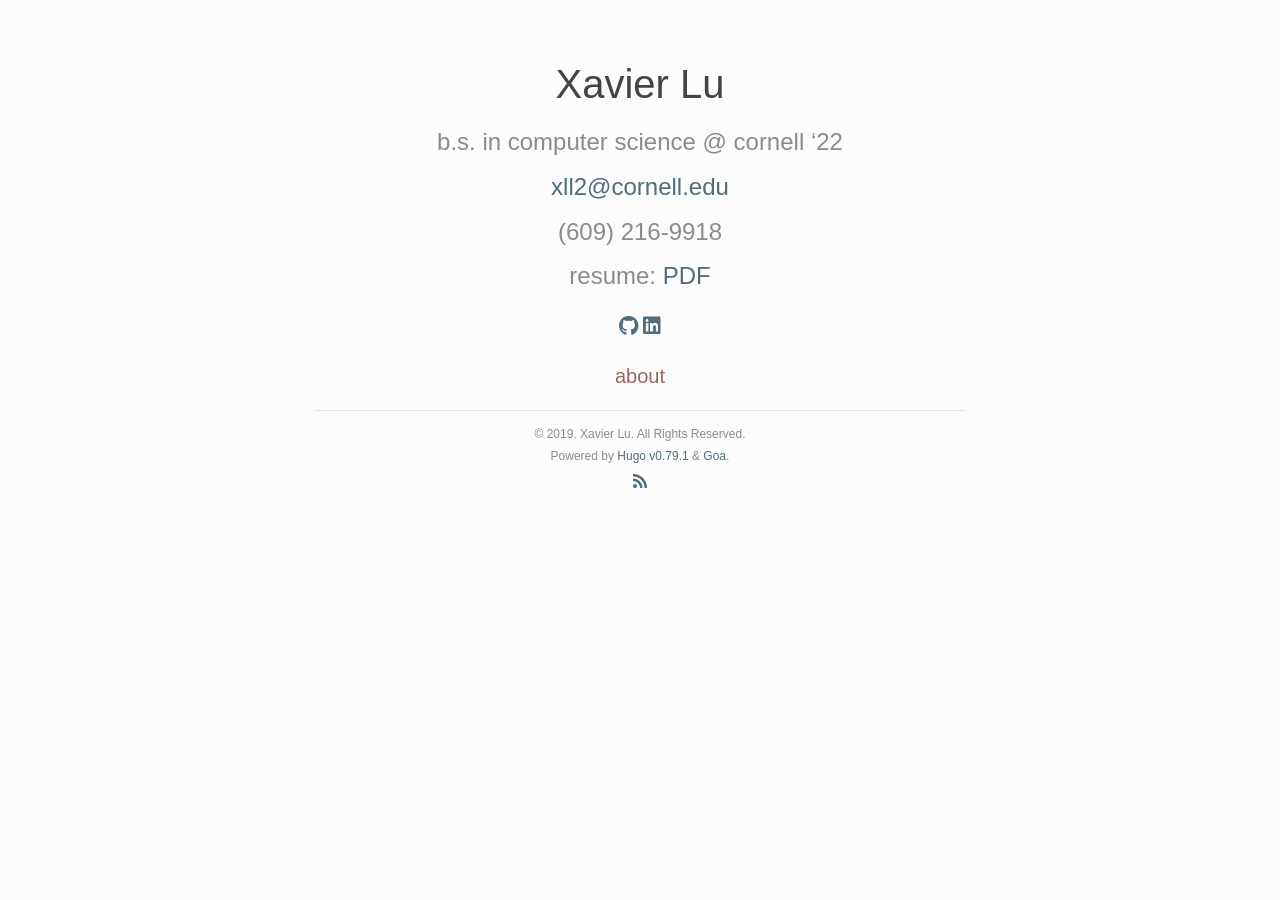
<file: public/index.html>
<!DOCTYPE html>
<html lang="en-us">
<head>

<meta name="viewport" content="width=device-width, initial-scale=1.0">
<meta http-equiv="content-type" content="text/html; charset=utf-8">
<meta http-equiv="X-UA-Compatible" content="IE=edge">

<meta name="description" content="Xavier Lu">
<meta name="keywords" content="Xavier Lu, Cornell, computer science, Ithaca, developer">

<title>
  Xavier Lu
</title>

<meta name="generator" content="Hugo 0.79.1" />

<link rel="alternate" type="application/rss&#43;xml" href="/index.xml">


<link rel="preconnect" href="https://fonts.gstatic.com">
<link href="https://fonts.googleapis.com/css2?family=Open+Sans+Condensed:wght@300&display=swap" rel="stylesheet">
<link rel="stylesheet" href="https://stackpath.bootstrapcdn.com/bootstrap/4.5.2/css/bootstrap.min.css" integrity="sha384-JcKb8q3iqJ61gNV9KGb8thSsNjpSL0n8PARn9HuZOnIxN0hoP+VmmDGMN5t9UJ0Z" crossorigin="anonymous">
<link rel="stylesheet" href="https://use.fontawesome.com/releases/v5.8.2/css/all.css" integrity="sha384-oS3vJWv+0UjzBfQzYUhtDYW+Pj2yciDJxpsK1OYPAYjqT085Qq/1cq5FLXAZQ7Ay" crossorigin="anonymous">
<link rel="stylesheet" href="css/main.css">
<link rel="stylesheet" href="css/custom.css">




<link rel="apple-touch-icon" sizes="180x180" href="/apple-touch-icon.png">
<link rel="icon" type="image/png" href="/favicon-32x32.png" sizes="32x32">
<link rel="icon" type="image/png" href="/favicon-16x16.png" sizes="16x16">
<link rel="manifest" href="/manifest.json">
<link rel="mask-icon" href="/safari-pinned-tab.svg" color="#5bbad5">
<meta name="theme-color" content="#ffffff">

</head>
<body lang="en-us">
<div class="container">


<header class="text-center header">
  
  <h1 class="author">Xavier Lu</h1>
</header>


<section id="info-pane" class="text-center info">
  
  
  <h4 class="description"><p>b.s. in computer science @ cornell &lsquo;22</p>
<p><a href="mailto:xll2@cornell.edu">xll2@cornell.edu</a></p>
<p>(609) 216-9918</p>
<p><strong>resume:</strong> <a href="resume.pdf"><!-- raw HTML omitted -->PDF<!-- raw HTML omitted --></a></p>
</h4>
  
</section>


<section id="social-pane" class="text-center social">
  
  
  
  
  
  
  
  <a href="https://github.com/xavierlu" aria-label="Github" target="_blank"><i class="fab fa-github" aria-hidden="true"></i></a>
  
  
  
  <a href="https://linkedin.com/in/xavier-lu" aria-label="LinkedIn" target="_blank"><i class="fab fa-linkedin" aria-hidden="true"></i></a>
  
  
  
  
  
  
  
  
  
  
  
  
  
  
  
  
  
  
  
  
  
  
  
  
  
  
  
  
  
  
</section>



<section id="main-menu-pane" class="text-center main-menu">
  
  <h4><a class="menu-item" href="about.html">about</a></h4>
  
</section>



<footer class="text-center footer">
  <hr />
  
  <h6 class="text-center copyright">© 2019. Xavier Lu. All Rights Reserved.</h6>
  
  <h6 class="text-center powered">Powered by <a href="https://gohugo.io/">Hugo  v0.79.1</a> &amp; <a href="https://github.com/shenoybr/hugo-goa">Goa</a>.</h6>
  
      
      <h6><a href="" aria-label="RSS Feed"><i class="fas fa-rss" aria-hidden="true"></i></a></h6>
    
  
</footer>

</div>






<script type="application/javascript">
var doNotTrack = false;
if (!doNotTrack) {
	window.ga=window.ga||function(){(ga.q=ga.q||[]).push(arguments)};ga.l=+new Date;
	ga('create', 'UA-120521681-2', 'auto');
	
	ga('send', 'pageview');
}
</script>
<script async src='https://www.google-analytics.com/analytics.js'></script>

<script src="https://ajax.googleapis.com/ajax/libs/jquery/1.12.4/jquery.min.js"></script>
<script src="https://maxcdn.bootstrapcdn.com/bootstrap/3.3.7/js/bootstrap.min.js" integrity="sha384-Tc5IQib027qvyjSMfHjOMaLkfuWVxZxUPnCJA7l2mCWNIpG9mGCD8wGNIcPD7Txa" crossorigin="anonymous"></script>
<script src="js/main.js"></script>
<script src="js/custom.js"></script>
</body>
</html>
</file>
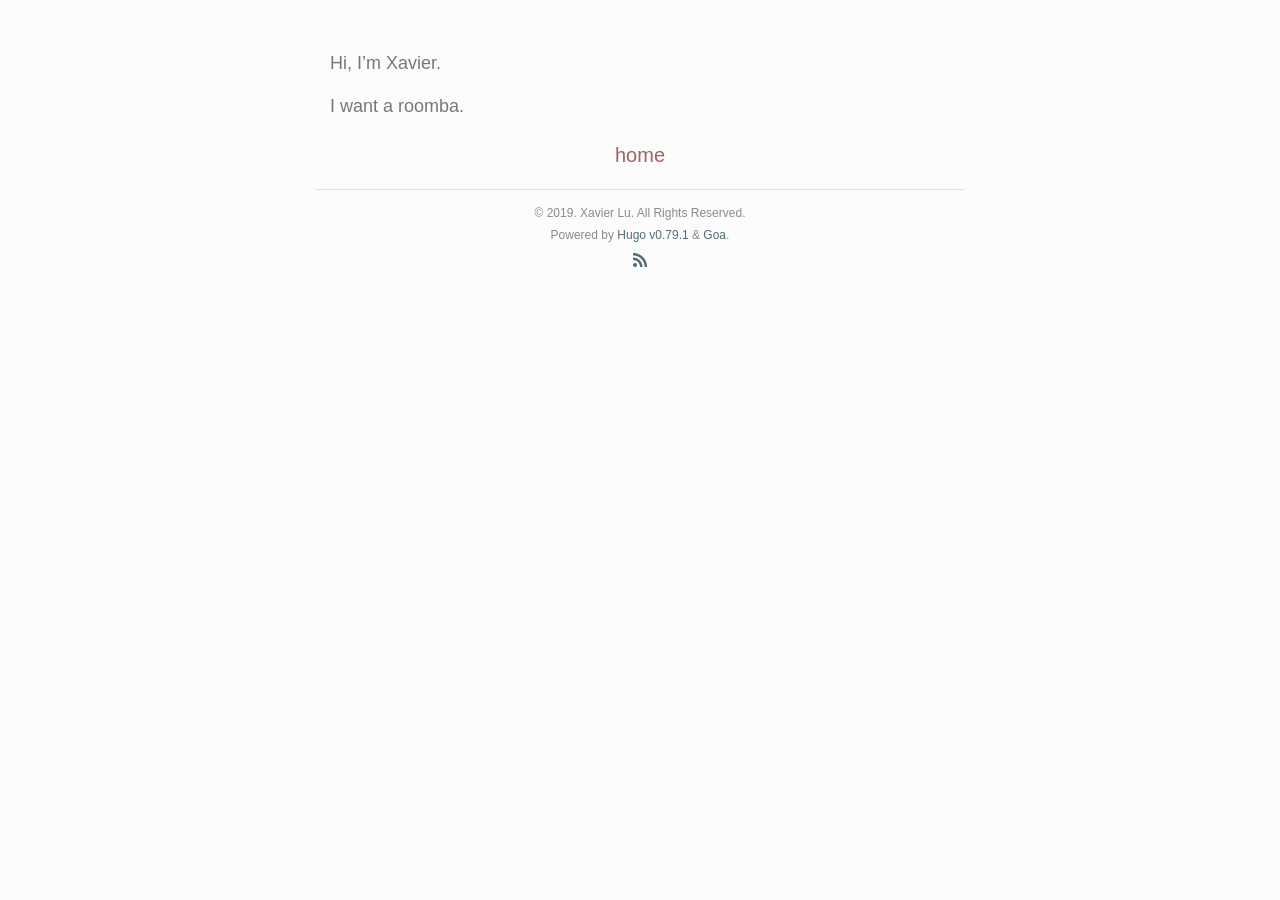
<file: public/about.html>
<!DOCTYPE html>
<html lang="en-us">
<head>

<meta name="viewport" content="width=device-width, initial-scale=1.0">
<meta http-equiv="content-type" content="text/html; charset=utf-8">
<meta http-equiv="X-UA-Compatible" content="IE=edge">

<meta name="description" content="Xavier Lu">
<meta name="keywords" content="Xavier Lu, Cornell, computer science, Ithaca, developer">

<title>
  Xavier Lu -  
</title>

<meta name="generator" content="Hugo 0.79.1" />



<link rel="preconnect" href="https://fonts.gstatic.com">
<link href="https://fonts.googleapis.com/css2?family=Bodoni+Moda&display=swap" rel="stylesheet">
<link rel="stylesheet" href="https://stackpath.bootstrapcdn.com/bootstrap/4.5.2/css/bootstrap.min.css" integrity="sha384-JcKb8q3iqJ61gNV9KGb8thSsNjpSL0n8PARn9HuZOnIxN0hoP+VmmDGMN5t9UJ0Z" crossorigin="anonymous">
<link rel="stylesheet" href="https://use.fontawesome.com/releases/v5.8.2/css/all.css" integrity="sha384-oS3vJWv+0UjzBfQzYUhtDYW+Pj2yciDJxpsK1OYPAYjqT085Qq/1cq5FLXAZQ7Ay" crossorigin="anonymous">
<link rel="stylesheet" href="css/main.css">
<link rel="stylesheet" href="css/custom.css">




<link rel="apple-touch-icon" sizes="180x180" href="/apple-touch-icon.png">
<link rel="icon" type="image/png" href="/favicon-32x32.png" sizes="32x32">
<link rel="icon" type="image/png" href="/favicon-16x16.png" sizes="16x16">
<link rel="manifest" href="/manifest.json">
<link rel="mask-icon" href="/safari-pinned-tab.svg" color="#5bbad5">
<meta name="theme-color" content="#ffffff">

</head>
<body lang="en-us">
<div class="container">


<header class="text-left title">
  <h1 class="title"></h1>
</header>
<section id="category-pane" class="meta">
  
</section>
<section id="content-pane" class="">
  <div class="col-md-12 text-justify content">
    
    <p>Hi, I&rsquo;m Xavier.</p>
<p>I want a roomba.</p>

  </div>
</section>
<section id="tag-pane" class="meta">
  
</section>








<section id="menu-pane" class="menu text-center">
  
  
  
  
  
  <h4 class="text-center"><a class="menu-item" href="index.html">home</a></h4>
</section>



<footer class="text-center footer">
  <hr />
  
  <h6 class="text-center copyright">© 2019. Xavier Lu. All Rights Reserved.</h6>
  
  <h6 class="text-center powered">Powered by <a href="https://gohugo.io/">Hugo  v0.79.1</a> &amp; <a href="https://github.com/shenoybr/hugo-goa">Goa</a>.</h6>
  
      
      <h6><a href="" aria-label="RSS Feed"><i class="fas fa-rss" aria-hidden="true"></i></a></h6>
    
  
</footer>

</div>






<script type="application/javascript">
var doNotTrack = false;
if (!doNotTrack) {
	window.ga=window.ga||function(){(ga.q=ga.q||[]).push(arguments)};ga.l=+new Date;
	ga('create', 'UA-120521681-2', 'auto');
	
	ga('send', 'pageview');
}
</script>
<script async src='https://www.google-analytics.com/analytics.js'></script>

<script src="https://ajax.googleapis.com/ajax/libs/jquery/1.12.4/jquery.min.js"></script>
<script src="https://maxcdn.bootstrapcdn.com/bootstrap/3.3.7/js/bootstrap.min.js" integrity="sha384-Tc5IQib027qvyjSMfHjOMaLkfuWVxZxUPnCJA7l2mCWNIpG9mGCD8wGNIcPD7Txa" crossorigin="anonymous"></script>
<script src="js/main.js"></script>
<script src="js/custom.js"></script>
</body>
</html>
</file>
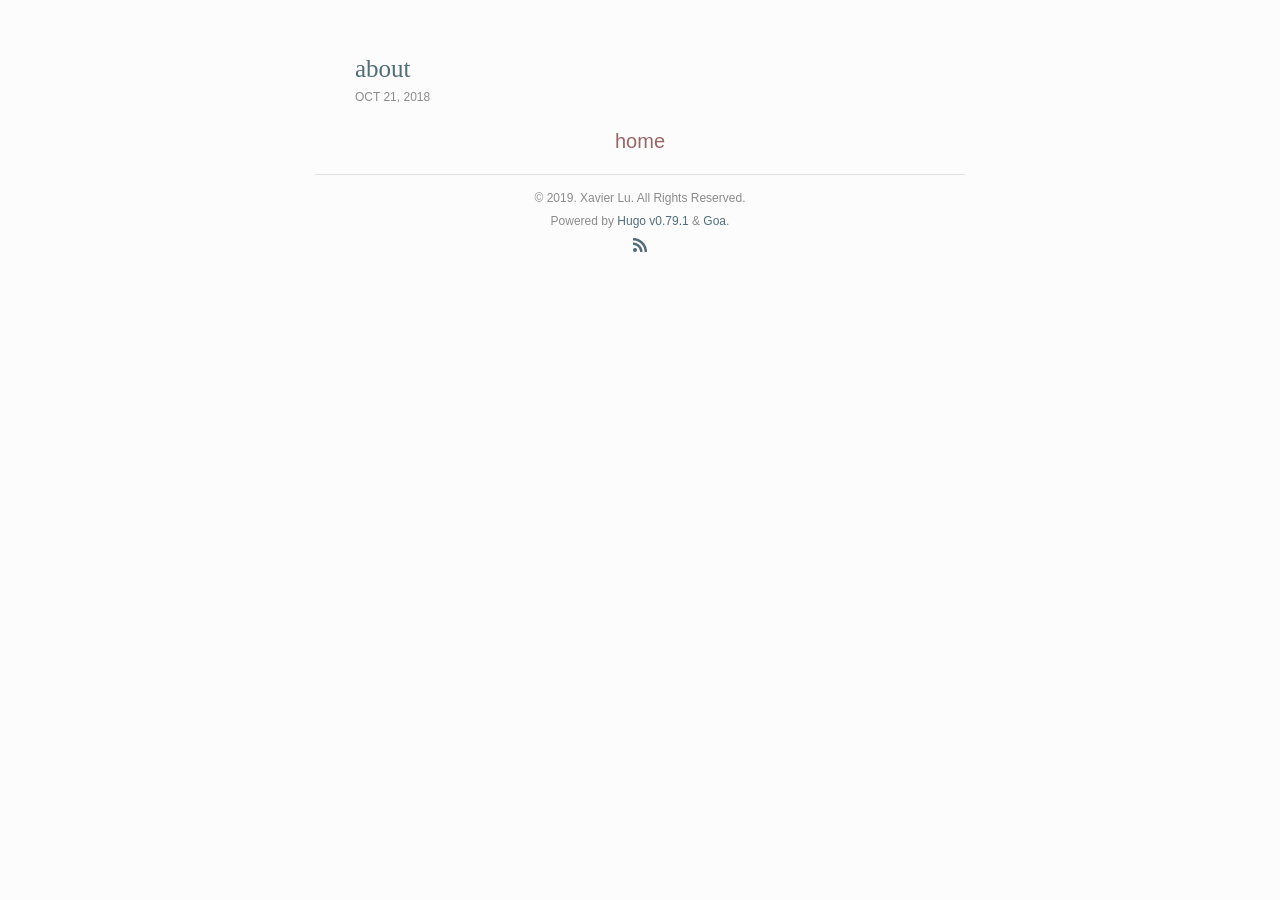
<file: public/categories.html>
<!DOCTYPE html>
<html lang="en-us">
<head>

<meta name="viewport" content="width=device-width, initial-scale=1.0">
<meta http-equiv="content-type" content="text/html; charset=utf-8">
<meta http-equiv="X-UA-Compatible" content="IE=edge">

<meta name="description" content="Xavier Lu">
<meta name="keywords" content="Xavier Lu, Cornell, computer science, Ithaca, developer">

<title>
  Xavier Lu - Categories 
</title>

<meta name="generator" content="Hugo 0.79.1" />

<link rel="alternate" type="application/rss&#43;xml" href="/categories/index.xml">


<link rel="preconnect" href="https://fonts.gstatic.com">
<link href="https://fonts.googleapis.com/css2?family=Bodoni+Moda&display=swap" rel="stylesheet">
<link rel="stylesheet" href="https://stackpath.bootstrapcdn.com/bootstrap/4.5.2/css/bootstrap.min.css" integrity="sha384-JcKb8q3iqJ61gNV9KGb8thSsNjpSL0n8PARn9HuZOnIxN0hoP+VmmDGMN5t9UJ0Z" crossorigin="anonymous">
<link rel="stylesheet" href="https://use.fontawesome.com/releases/v5.8.2/css/all.css" integrity="sha384-oS3vJWv+0UjzBfQzYUhtDYW+Pj2yciDJxpsK1OYPAYjqT085Qq/1cq5FLXAZQ7Ay" crossorigin="anonymous">
<link rel="stylesheet" href="css/main.css">
<link rel="stylesheet" href="css/custom.css">




<link rel="apple-touch-icon" sizes="180x180" href="/apple-touch-icon.png">
<link rel="icon" type="image/png" href="/favicon-32x32.png" sizes="32x32">
<link rel="icon" type="image/png" href="/favicon-16x16.png" sizes="16x16">
<link rel="manifest" href="/manifest.json">
<link rel="mask-icon" href="/safari-pinned-tab.svg" color="#5bbad5">
<meta name="theme-color" content="#ffffff">

</head>
<body lang="en-us">
<div class="container">


<section id="list-pane" class="list">
  <ul >
    
    <li class="list-entry">
      <a class="list-entry-link" href="/categories/about.html">about</a>
      <p class="meta">
         OCT 21, 2018 
        <span class="category">
        
        </span>
      </p>
      <p class="excerpt">
      
      </p>
    </li>
    
  </ul>
</section>


<section id="menu-pane" class="menu text-center">
  
  <h4 class="text-center"><a class="menu-item" href="">home</a></h4>
</section>



<footer class="text-center footer">
  <hr />
  
  <h6 class="text-center copyright">© 2019. Xavier Lu. All Rights Reserved.</h6>
  
  <h6 class="text-center powered">Powered by <a href="https://gohugo.io/">Hugo  v0.79.1</a> &amp; <a href="https://github.com/shenoybr/hugo-goa">Goa</a>.</h6>
  
      
      <h6><a href="" aria-label="RSS Feed"><i class="fas fa-rss" aria-hidden="true"></i></a></h6>
    
  
</footer>

</div>






<script type="application/javascript">
var doNotTrack = false;
if (!doNotTrack) {
	window.ga=window.ga||function(){(ga.q=ga.q||[]).push(arguments)};ga.l=+new Date;
	ga('create', 'UA-120521681-2', 'auto');
	
	ga('send', 'pageview');
}
</script>
<script async src='https://www.google-analytics.com/analytics.js'></script>

<script src="https://ajax.googleapis.com/ajax/libs/jquery/1.12.4/jquery.min.js"></script>
<script src="https://maxcdn.bootstrapcdn.com/bootstrap/3.3.7/js/bootstrap.min.js" integrity="sha384-Tc5IQib027qvyjSMfHjOMaLkfuWVxZxUPnCJA7l2mCWNIpG9mGCD8wGNIcPD7Txa" crossorigin="anonymous"></script>
<script src="js/main.js"></script>
<script src="js/custom.js"></script>
</body>
</html>
</file>
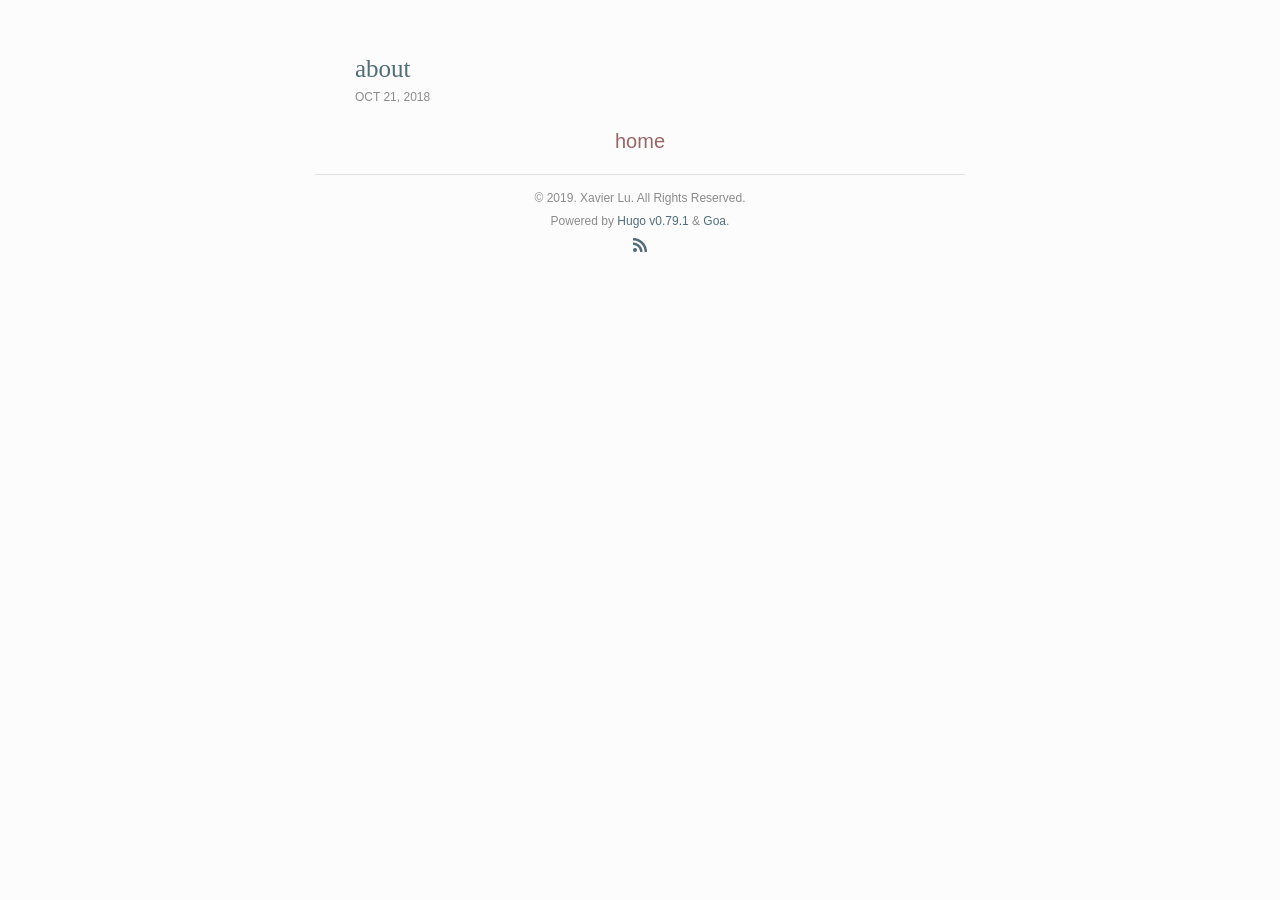
<file: public/tags.html>
<!DOCTYPE html>
<html lang="en-us">
<head>

<meta name="viewport" content="width=device-width, initial-scale=1.0">
<meta http-equiv="content-type" content="text/html; charset=utf-8">
<meta http-equiv="X-UA-Compatible" content="IE=edge">

<meta name="description" content="Xavier Lu">
<meta name="keywords" content="Xavier Lu, Cornell, computer science, Ithaca, developer">

<title>
  Xavier Lu - Tags 
</title>

<meta name="generator" content="Hugo 0.79.1" />

<link rel="alternate" type="application/rss&#43;xml" href="/tags/index.xml">


<link rel="preconnect" href="https://fonts.gstatic.com">
<link href="https://fonts.googleapis.com/css2?family=Bodoni+Moda&display=swap" rel="stylesheet">
<link rel="stylesheet" href="https://stackpath.bootstrapcdn.com/bootstrap/4.5.2/css/bootstrap.min.css" integrity="sha384-JcKb8q3iqJ61gNV9KGb8thSsNjpSL0n8PARn9HuZOnIxN0hoP+VmmDGMN5t9UJ0Z" crossorigin="anonymous">
<link rel="stylesheet" href="https://use.fontawesome.com/releases/v5.8.2/css/all.css" integrity="sha384-oS3vJWv+0UjzBfQzYUhtDYW+Pj2yciDJxpsK1OYPAYjqT085Qq/1cq5FLXAZQ7Ay" crossorigin="anonymous">
<link rel="stylesheet" href="css/main.css">
<link rel="stylesheet" href="css/custom.css">




<link rel="apple-touch-icon" sizes="180x180" href="/apple-touch-icon.png">
<link rel="icon" type="image/png" href="/favicon-32x32.png" sizes="32x32">
<link rel="icon" type="image/png" href="/favicon-16x16.png" sizes="16x16">
<link rel="manifest" href="/manifest.json">
<link rel="mask-icon" href="/safari-pinned-tab.svg" color="#5bbad5">
<meta name="theme-color" content="#ffffff">

</head>
<body lang="en-us">
<div class="container">


<section id="list-pane" class="list">
  <ul >
    
    <li class="list-entry">
      <a class="list-entry-link" href="/tags/about.html">about</a>
      <p class="meta">
         OCT 21, 2018 
        <span class="category">
        
        </span>
      </p>
      <p class="excerpt">
      
      </p>
    </li>
    
  </ul>
</section>


<section id="menu-pane" class="menu text-center">
  
  <h4 class="text-center"><a class="menu-item" href="">home</a></h4>
</section>



<footer class="text-center footer">
  <hr />
  
  <h6 class="text-center copyright">© 2019. Xavier Lu. All Rights Reserved.</h6>
  
  <h6 class="text-center powered">Powered by <a href="https://gohugo.io/">Hugo  v0.79.1</a> &amp; <a href="https://github.com/shenoybr/hugo-goa">Goa</a>.</h6>
  
      
      <h6><a href="" aria-label="RSS Feed"><i class="fas fa-rss" aria-hidden="true"></i></a></h6>
    
  
</footer>

</div>






<script type="application/javascript">
var doNotTrack = false;
if (!doNotTrack) {
	window.ga=window.ga||function(){(ga.q=ga.q||[]).push(arguments)};ga.l=+new Date;
	ga('create', 'UA-120521681-2', 'auto');
	
	ga('send', 'pageview');
}
</script>
<script async src='https://www.google-analytics.com/analytics.js'></script>

<script src="https://ajax.googleapis.com/ajax/libs/jquery/1.12.4/jquery.min.js"></script>
<script src="https://maxcdn.bootstrapcdn.com/bootstrap/3.3.7/js/bootstrap.min.js" integrity="sha384-Tc5IQib027qvyjSMfHjOMaLkfuWVxZxUPnCJA7l2mCWNIpG9mGCD8wGNIcPD7Txa" crossorigin="anonymous"></script>
<script src="js/main.js"></script>
<script src="js/custom.js"></script>
</body>
</html>
</file>
<file: public/css/main.css>
@-ms-viewport
{
    width: device-width;
}
@-o-viewport
{
    width: device-width;
}
@viewport
{
    width: device-width;
}
a,
a:hover,
a:visited,
a:link
{
    text-decoration: none;

    color: #526d7a;
}
body
{
    font-family: 'Roboto Slab', 'Roboto', 'Lato', sans-serif;
    font-size: 20px;
    font-weight: 400;

    width: auto;
    height: 100%;
    min-height: 100%;
    margin: 0;

    background-color: #fcfcfc;
}
html
{
    position: relative;

    height: 100%;
    min-height: 100%;
    margin: 0;
}
li
{
    text-align: left;
}
.author
{
    color: #444;
}
.author h1,
.author h2,
.author h3,
.author h4,
.author h5,
.author h6,
.author p
{
    font-family: 'Roboto Slab', serif;
}
.category
{
    color: #966 !important;
}
.container
{
    overflow: auto;

    max-width: 680px;
    padding: 0 15px;
}
.content
{
    margin-top: 20px;
    margin-bottom: 20px;
}
div.content
{
    font-family: 'Roboto', sans-serif;
    font-size: 18px;
    font-weight: 300;

    color: #777;
}
.copyright
{
    font-family: 'Roboto', sans-serif;
    font-size: 12px;
    font-weight: 200;
}
.description
{
    font-family: 'Roboto', sans-serif;
    font-weight: 200;
    color: #8b8b8b;
}
.error
{
    font-family: 'Roboto', sans-serif;

    margin-top: 100px;
}
.error h1
{
    font-size: 80px;

    color: #8b8b8b;
}
.error p
{
    margin-top: 150px;

    color: #777;
}
.excerpt
{
    font-family: 'Lato', sans-serif;
    font-size: 18px;
    font-weight: 200;

    color: #555;
    margin-bottom: 20px;
}
.footer
{
    margin-top: 10px;

    color: #8b8b8b;
}
.header
{
    margin-top: 60px;
    margin-bottom: 20px;
}
.headshot
{
    width: 200px;
    height: 200px;
}
.info
{
    margin-top: 10px;
    margin-bottom: 20px;
}
.intro
{
    font-family: 'Roboto Slab', serif;
    font-weight: 200;
    color: #777;
}
h3.intro
{
    margin-top: 0px
}
.list
{
    font-family: 'Roboto', sans-serif;

    margin-top: 50px;
}
.list li
{
    list-style: none;
}
.list-entry
{
    font-family: 'Roboto Slab', serif;
    font-size: 25px;
    font-weight: 400;

    margin-top: 10px;
    margin-bottom: 20px;
}
.list-entry-link
{
    padding: 0;
}
.main-menu
{
    margin-top: 10px;
    margin-bottom: 20px;
}
.menu
{
    margin-top: 10px;
    margin-bottom: 20px;
}
.menu-item
{
    font-family: 'Lato', sans-serif;
    font-size: 20px;
    font-weight: 300;

    text-decoration: none;

    color: #966 !important;
}
.meta
{
    font-family: 'Roboto', sans-serif;
    font-size: 12px;
    font-weight: 200;

    color: #8b8b8b;
}
a.meta
{
    color: #966;
}
h6.meta
{
    font-family: 'Roboto', sans-serif;
    font-size: 12px;
    font-weight: 200;

    color: #8b8b8b;
}
section.meta {
    margin-top:
}
.powered
{
    font-family: 'Roboto', sans-serif;
    font-size: 12px;
    font-weight: 300;
}
.social {
    margin-top: 10px;
    margin-bottom: 20px;
}
.social,
.social a
{
    color: #526d7a;
}
.title
{
    font-family: 'Roboto Slab', serif;
    font-weight: 400;

    color: #555;
}
header.title
{
    margin-top: 50px;
    padding: 0 15px;
}
@media (max-width: 991px)
{
    .header
    {
        margin-top: 50px;
        margin-bottom: 20px;
    }
    .list
    {
        font-family: 'Roboto', sans-serif;

        margin-top: 30px;
    }
}
pre > code {
    white-space: pre;
    word-wrap: initial;
    word-break: initial;
}
</file>
<file: public/css/custom.css>
/* Add custom CSS here. */
</file>
